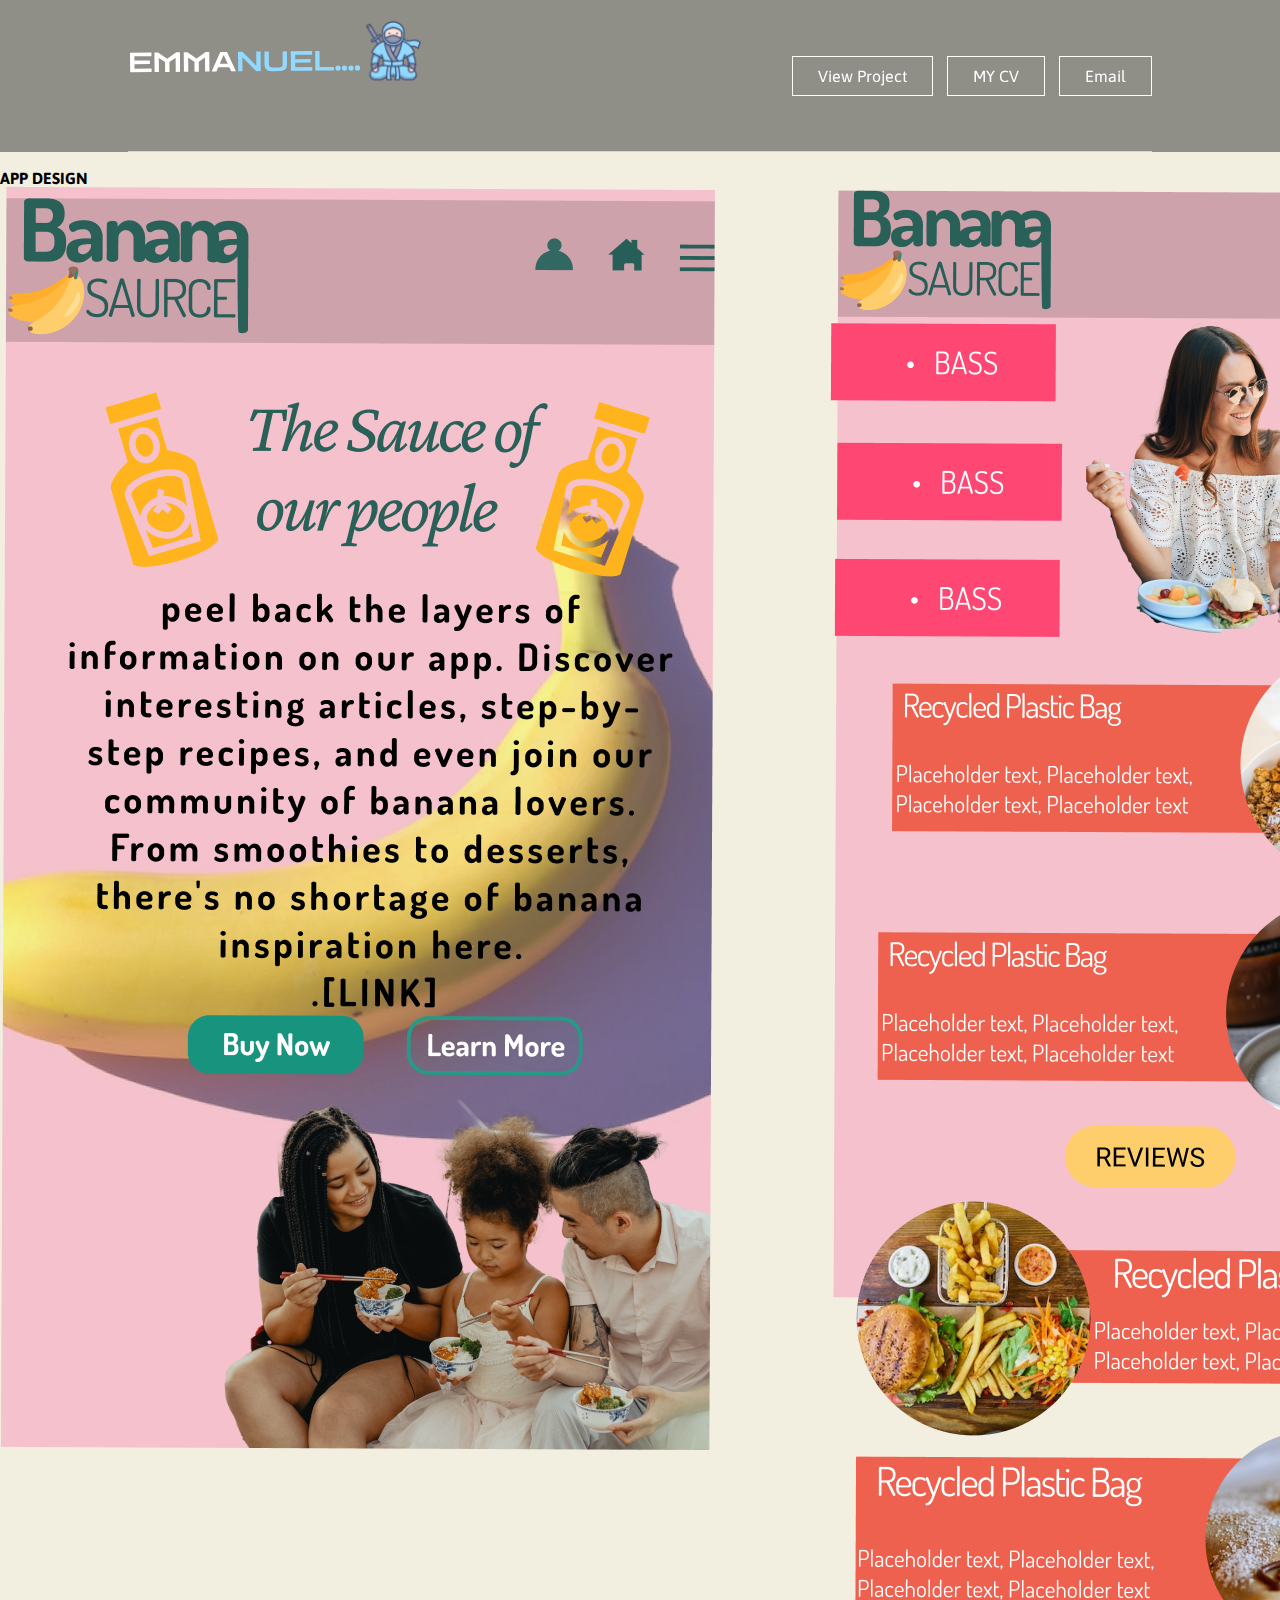
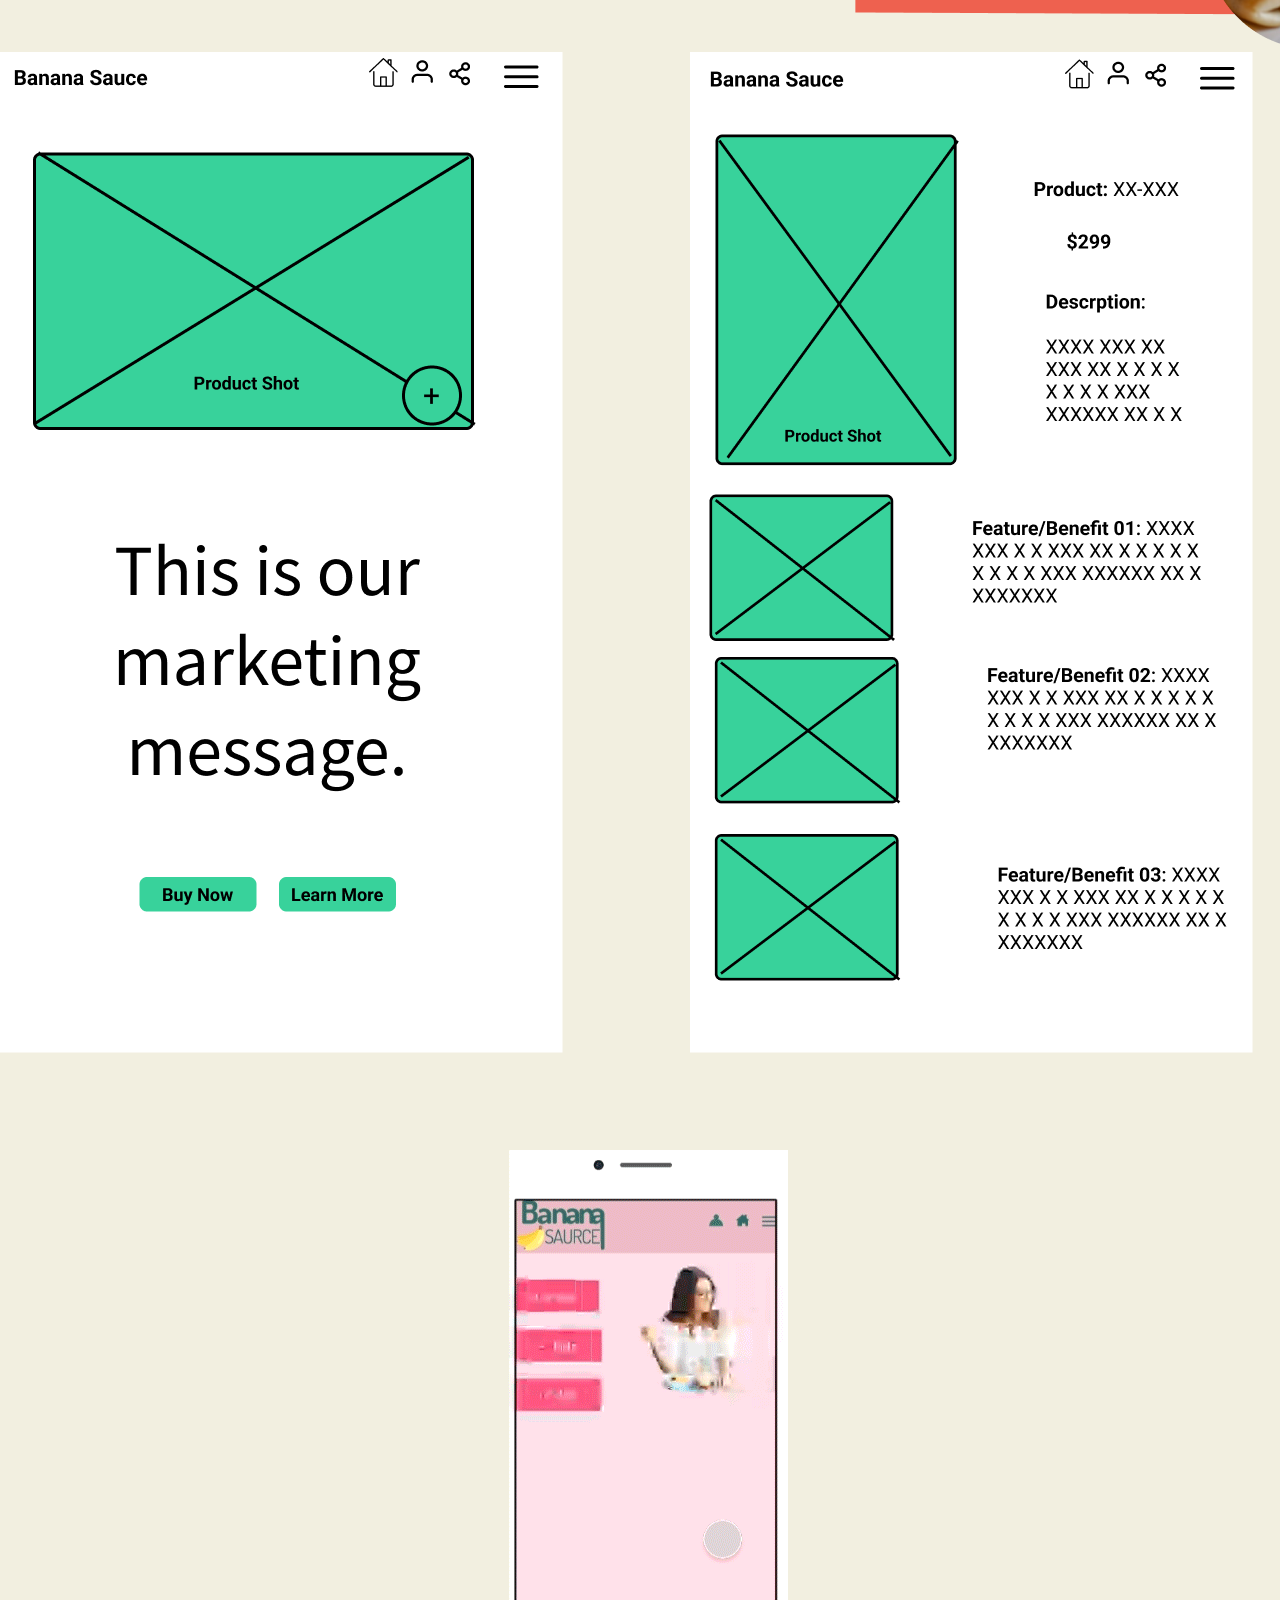
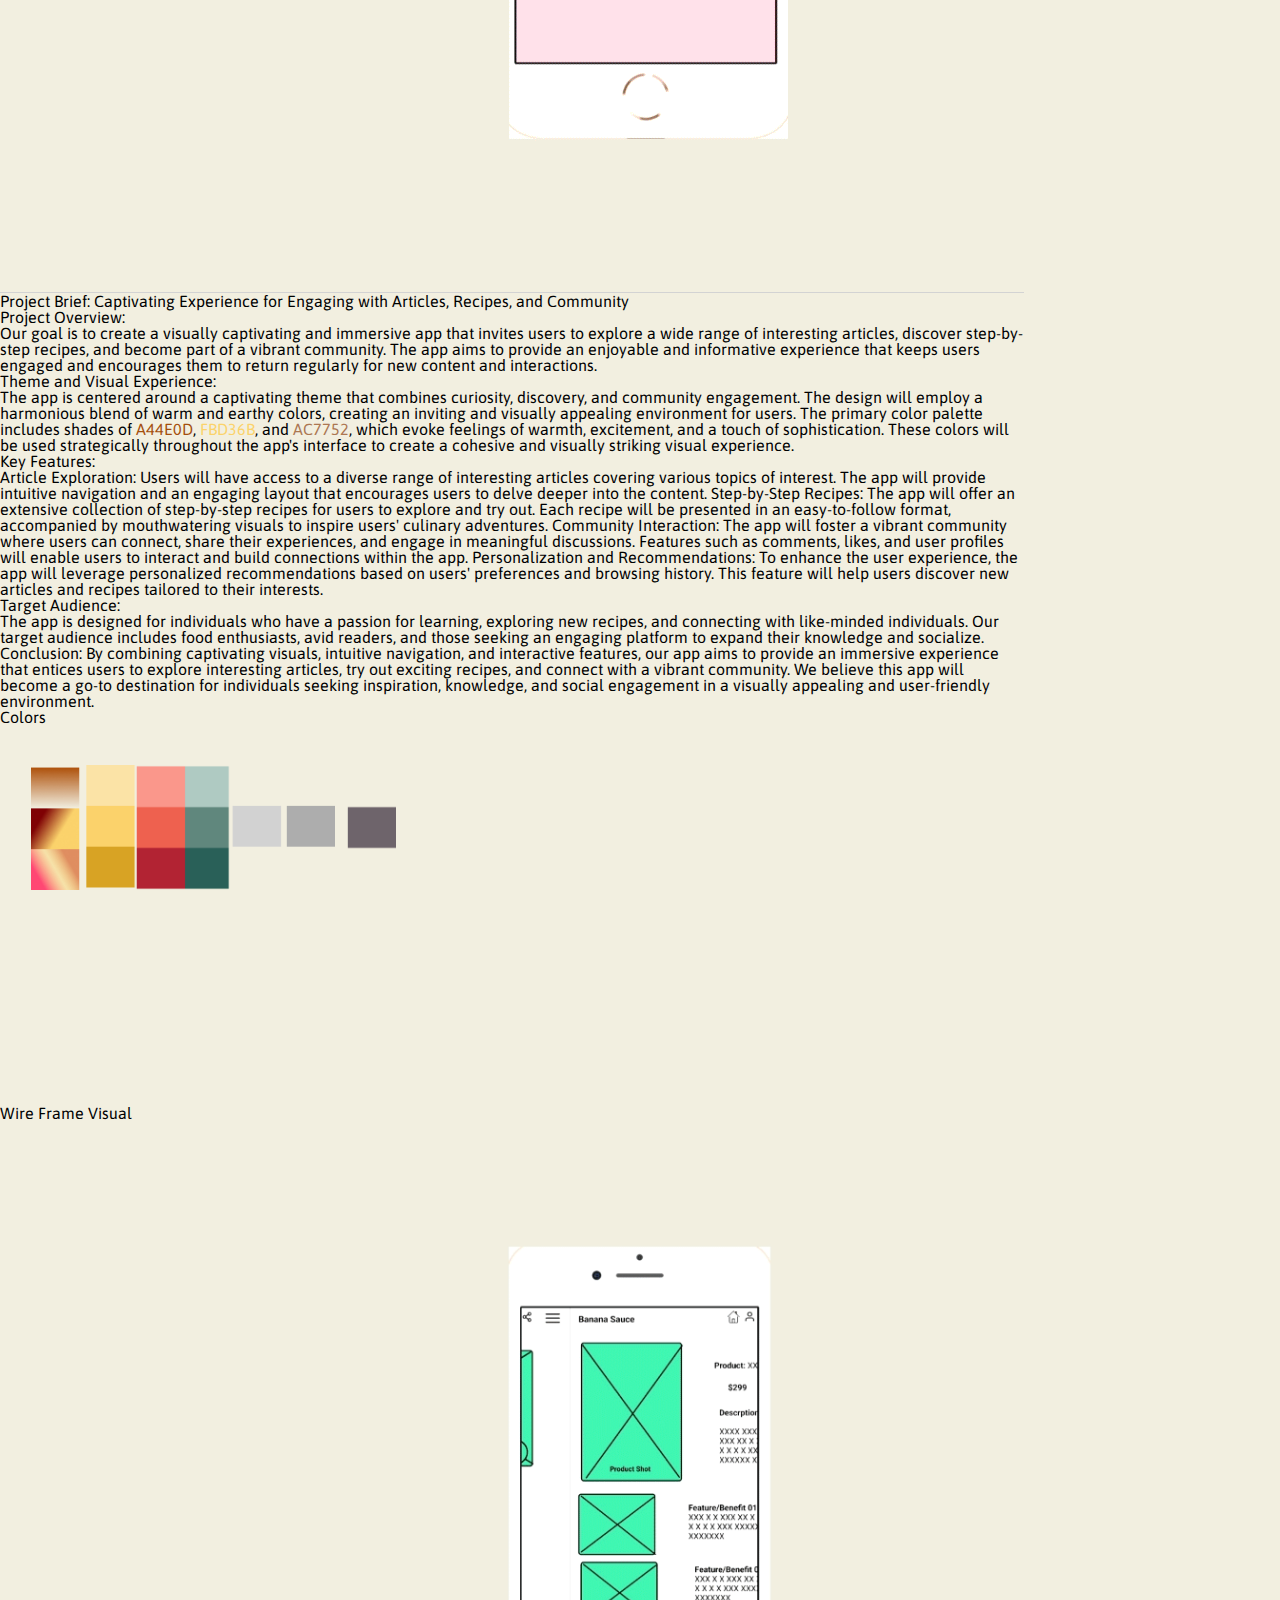
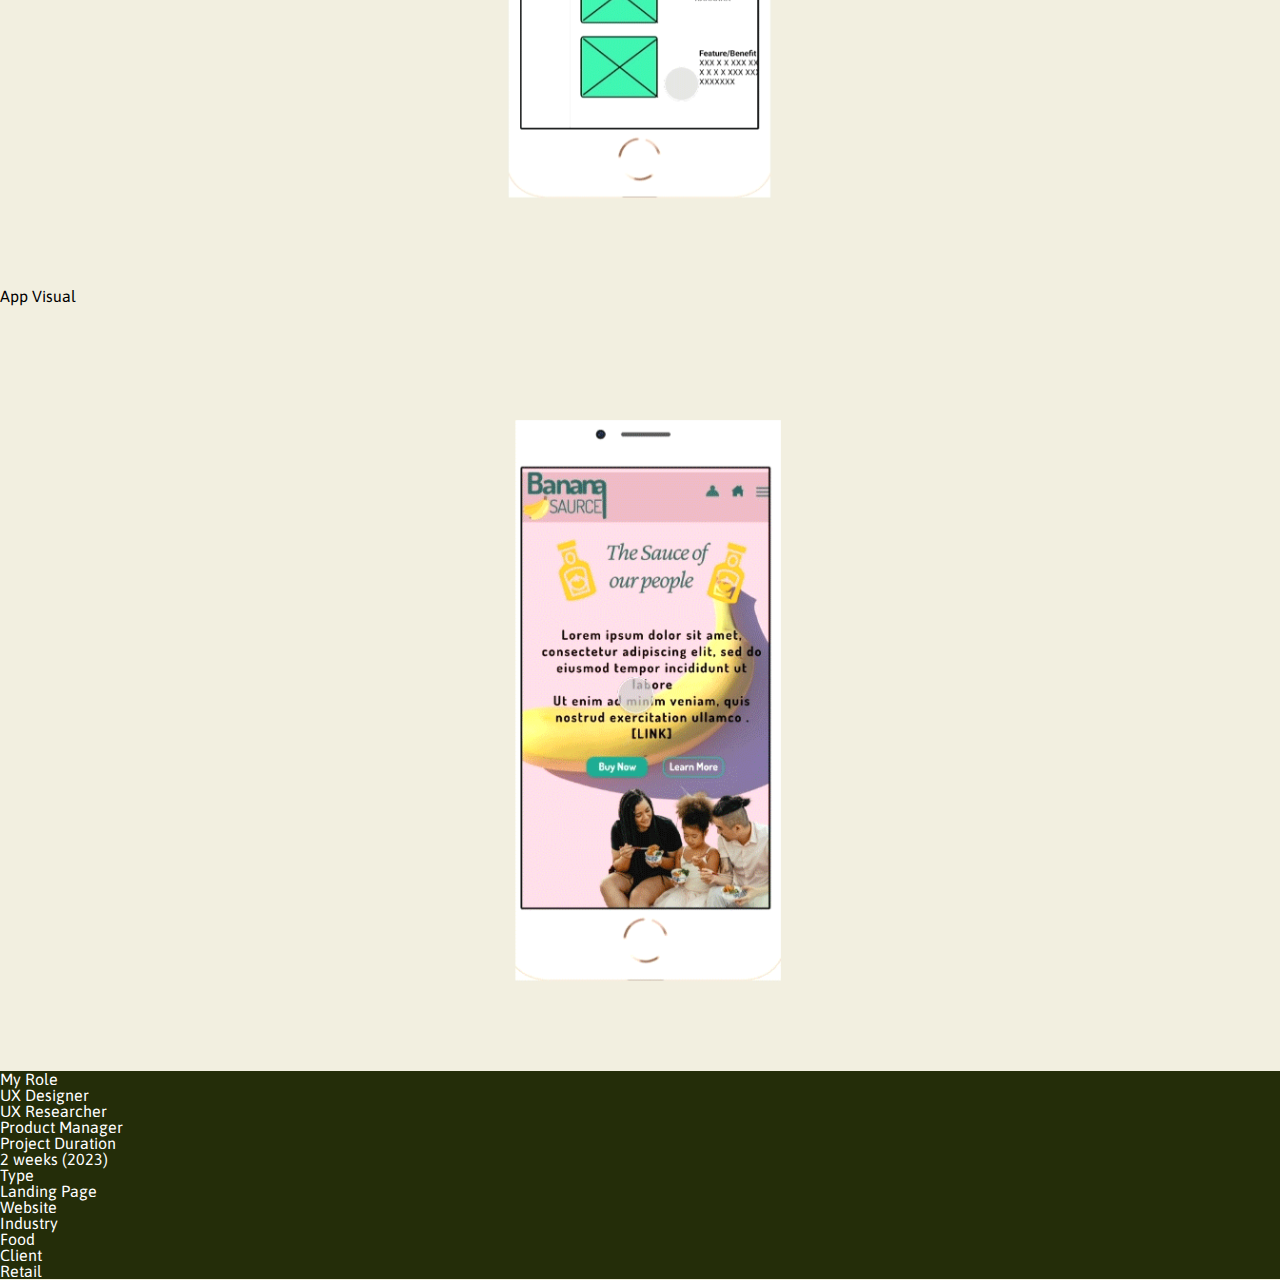
<file: port2.html>
<!doctype html>
<html lang="en">
  <head>
    <meta charset="utf-8">
    <meta name="viewport" content="width=device-width, initial-scale=1">
    <title>Test Bootsrap </title>
   
    <link rel="stylesheet" href="css-reset.css">
    <link href="https://cdn.jsdelivr.net/npm/bootstrap@5.3.0/dist/css/bootstrap.min.css" rel="stylesheet" integrity="sha384-9ndCyUaIbzAi2FUVXJi0CjmCapSmO7SnpJef0486qhLnuZ2cdeRhO02iuK6FUUVM" crossorigin="anonymous">
    <link href="https://fonts.googleapis.com/css?family=Asap:400,700&display=swap" rel="stylesheet">
    

    <style>

body{
        background-color: #f2efe0;
        font-family: 'Asap', sans-serif
        
      }
      



.pointer:hover {
  transform: translateX(10px);
}

.container {
  /* max-width: 1024px;
  min-height: 300px; */
  /* margin-left: auto;
  margin-right: auto; */
  padding-top: 170px;
  max-width: 1024px;
}

.con-head{
  font-weight: bold;


}

.scroll {
      background-color: rgba(60, 60, 60, 0.8) !important;
      transition: background-color 0.3s ease;
    }

.logo  {
      transition: transform 0.3s ease;
    }
  .logo:hover {
      transform: translate(5px, 5px);
    }

      .logo{
 margin-top: 20px;
}

.logo img {
      max-width: 100%;
      transition: max-width 0.3s ease;
    }


      .header-container {
  background-color: rgba(60, 60, 60, 0.544);
  min-height: 100px;
  position: fixed;
  width: 100%;

  /* margin: 0 auto; */
}

.group{
background-color: #0000004a;

/* border: #242d09 1px outset; */

border-radius: 100px;
max-width:  100%;
margin : 0 auto

}



header {
  max-width: 1024px;
  /* background-color: blueviolet; */
  min-height: 100px;
  margin: 0 auto;
  display: flex;
  justify-content: space-between;
  align-items: center;
  border-bottom: 1px lightgray solid;
}
      

a {
  color: white;
  text-decoration: none;
}
      .card{
        background-color: #242d09;
        border: none;
        color: #fff;
        position: fixed-bottom;
      }
    
    .mybox{
  /* background-color: rgb(219, 239, 32); */
  min-height: 300px;
  margin: 20px 11px;
  padding: 20px;


}
 .navbutton {
  margin-left: 10px
}

.navbutton:hover {
  background-color: rgba(0, 0, 0, 0.632);
  color:bisque;
  transition: 1s;
}


.navbutton {
  border: 1px rgb(255, 255, 255) solid;
  background-color: rgba(255, 255, 255, 0);
  color: white;
  padding: 11px 25px;

  display: inline-block;
  position: relative;
}


.mob-wrapper {
  display: none;
}




/* // `sm` applies to x-small devices (portrait phones, less than 576px) */
@media (max-width: 575.98px) { 
.text-container{
  width: 100%;
  margin-left: 2px;
}


img{
  min-width: 100%;
}

header{
  min-height: 10px;
}

.logo-head{
  width:60%;
}

.mybox{
  margin: 10px 5px;
  padding: 0;
}

/* .group{

 
  border: none;
  border-radius: 0%;
  background-color: #242d0900 ;




} */


 }

/* // `md` applies to small devices (landscape phones, less than 768px) */
@media (max-width: 767.98px) { 


  .card h2  {

    display: inline-block;
    font-size: 20px;
    font-weight: 700;


}

.card-group{

  display: block;
  margin-bottom: 10px;
}
.card-group .card{

  
  margin-bottom: 20px;
}

.header-container{
   
   /* width: 100%; */
       box-sizing: content-box;
       position: relative;
    
       /* padding: 0;
       margin: 0; */
       position: fixed;
   
       
     }


nav {
  display: none;
}


.mob-wrapper {
  display: block;
  padding-right: 30px;
}

.mob-nav {
  display: none;
  position: absolute;
  padding-top: 10px;
}
.navham {
  display: block;
  background-color: coral;
  padding: 9px 30px;
  margin-left: -70px;
  text-align: center;
  z-index: 1 ;
}

.mob-nav .navham:hover{
  background-color: rgba(255, 127, 80, 0.779);
  color: #242d09;
  font-weight: bold;
}
.show{
  display: block;
}

 }

/* // `lg` applies to medium devices (tablets, less than 992px) */
@media (max-width: 991.98px) { 
  .card-body {
 font-size: px;
 text-align: center;
}

 }

/* // `xl` applies to large devices (desktops, less than 1200px) */
@media (max-width: 1199.98px) { 


 }

/* // `xxl` applies to x-large devices (large desktops, less than 1400px) */
@media (max-width: 1399.98px) { 


 }
    </style>

  </head>

  <body>

    <div class="header-container">
      <header>
          <a class="logo-head" href="/emma-pages">
            <div class="logo">
                <img src="Group 2.svg" alt="portfolio Logo">
            </div>
          </a>

          <nav>
                      

              <div class="navbutton  "><a href="/project.html"> View Project </a>
              
              </div>
              <div class="navbutton"><a href="Class Projects - Figma Essentials.pdf" target="_blank">MY CV</a></div>
              <div class="navbutton"><a href="mailto:daniel@mywebsite.com?Subject=Reservation">Email</a></div>
          </nav>


          <div class="mob-wrapper">

              <img src="project-img/icon-burger-menu.svg " alt="Mobile Menu Icon" style="width: 40px;" class="burgermenu">

              <div class="mob-nav show">
                  <a href="project.html" class="navham">View Project</a>
                  <a href="#" class="navham">MY CV</a>
                  <a href="mailto:daniel@mywebsite.com?Subject=Reservation" class="navham">Email</a>
              </div>
           </div>
           
      </header>
  </div>


<div class="container">

  <h1 class="text-body-black text-center mt-5 display-3 con-head">APP DESIGN</h1>




  <div id="carouselExampleSlidesOnly" class="carousel slide" data-bs-ride="carousel">
    <div class="carousel-inner">
      <div class="carousel-item active">
        <img src="img-port/Group 138601.png" class="d-block w-100" alt="mobile-view">
      </div>
      <div class="carousel-item">
        <img src="img-port/Group-wire.png" class="d-block w-100" alt="wireframe">
      </div>
      <div class="carousel-item">
        <img src="img-port/phone-1.gif" class="d-block w-100" alt="app display">
      </div>
    </div>
  </div>
  <header class="row">

  </header>

 

  <div class="col-12 col-md-12">
<h2>Project Brief: Captivating Experience for Engaging with Articles, Recipes, and Community</h2>

<h3>Project Overview:</h3>

<p>
  Our goal is to create a visually captivating and immersive app that invites users to explore a wide range of interesting articles, discover step-by-step recipes, and become part of a vibrant community. The app aims to provide an enjoyable and informative experience that keeps users engaged and encourages them to return regularly for new content and interactions.</p>

  <h3>Theme and Visual Experience:</h3>
  <p>The app is centered around a captivating theme that combines curiosity, discovery, and community engagement. The design will employ a harmonious blend of warm and earthy colors, creating an inviting and visually appealing environment for users. The primary color palette includes shades of  <span style="color: #A44E0D; ">A44E0D</span>, <span style="color: #FBD36B;">FBD36B</span>, and <span style="color: #AC7752;">AC7752</span>, which evoke feelings of warmth, excitement, and a touch of sophistication. These colors will be used strategically throughout the app's interface to create a cohesive and visually striking visual experience.</p>

  <!-- <span style="background-color: #A44E0D; display: inline-block; width: 30px; height: 20px;"></span>
  <span style="background-color: #A44E0D; display: inline-block; width: 30px; height: 20px;"></span>
  <span style="background-color: #A44E0D; display: inline-block; width: 30px; height: 20px;"></span> -->
  
<h3>Key Features:</h3>
    <p>
  

    Article Exploration: Users will have access to a diverse range of interesting articles covering various topics of interest. The app will provide intuitive navigation and an engaging layout that encourages users to delve deeper into the content.

    Step-by-Step Recipes: The app will offer an extensive collection of step-by-step recipes for users to explore and try out. Each recipe will be presented in an easy-to-follow format, accompanied by mouthwatering visuals to inspire users' culinary adventures.

    Community Interaction: The app will foster a vibrant community where users can connect, share their experiences, and engage in meaningful discussions. Features such as comments, likes, and user profiles will enable users to interact and build connections within the app.

    Personalization and Recommendations: To enhance the user experience, the app will leverage personalized recommendations based on users' preferences and browsing history. This feature will help users discover new articles and recipes tailored to their interests.
    </p>

    <h3>Target Audience:</h3>
    <p>
      The app is designed for individuals who have a passion for learning, exploring new recipes, and connecting with like-minded individuals. Our target audience includes food enthusiasts, avid readers, and those seeking an engaging platform to expand their knowledge and socialize.
      
      Conclusion:
      By combining captivating visuals, intuitive navigation, and interactive features, our app aims to provide an immersive experience that entices users to explore interesting articles, try out exciting recipes, and connect with a vibrant community. We believe this app will become a go-to destination for individuals seeking inspiration, knowledge, and social engagement in a visually appealing and user-friendly environment.
      </p>
    </div>
  </div>
   <main class=" row justify-content-center align-items-center">
  <div class="row">
    <div class="col text-center">
      <h2>Colors</h2>
      <div class="mybox wid col-12 col-md-12 offset-md-5">
        <img src="img-port/Group 1.png" alt="" width="30%">
      </div>
  </div>
  </div>
<div class="row">
  <div class="col text-center">
    <h2>Wire Frame Visual</h2>
    <div class="mybox wid col-12 col-md-12 offset-md-5">
      <img src="img-port/wireframe-mobile.gif" alt="" width="100%">
    </div>
  </div>
</div>
<div class="row">
  <div class="col text-center">
    <h2 class=>App Visual</h2>
    <div class="mybox wid col-12 col-md-12 offset-md-5">
      <img src="img-port/mobile-design.gif" alt="" width="100%">
    </div>
  </div>
   </div>
</main>


    <div class=" all card-group row">
      <div class="card">
        <!-- <img src="..." class="card-img-top" alt="..."> -->
        <div class="card-body">
          <h2>My Role</h2>
         

            <p>UX Designer</p>
            <p>UX Researcher</p>
            <p>Product Manager</p>
         
          </ul>
        </div>
      
      </div>
      <div class="card">
        <!-- <img src="..." class="card-img-top" alt="..."> -->
        <div class="card-body">
          <h2>Project Duration</h2>
          <p> 2 weeks (2023)</p>
        </div>
      
      </div>
      <div class="card">
        <!-- <img src="..." class="card-img-top" alt="..."> -->
        <div class="card-body">
          <h2 class="card-title">Type</h2>
      <p>Landing Page</p>
      <p>Website</p>
        </div>
       
      </div>
      <div class="card">
        <!-- <img src="..." class="card-img-top" alt="..."> -->
        <div class="card-body">
          
          <h2 class="card-title">Industry</h2>
          <p>Food</p>
        </div>
       
      </div>
      <div class="card">
        <!-- <img src="..." class="card-img-top" alt="..."> -->
        <div class="card-body">
          <h2 class="card-title">Client</h2>
          <p>Retail</p>
        </div>
       
      </div>
    </div>



  </div>
   






    
   
  
    </div> 
    







    <script src="https://cdn.jsdelivr.net/npm/bootstrap@5.3.0/dist/js/bootstrap.bundle.min.js" integrity="sha384-geWF76RCwLtnZ8qwWowPQNguL3RmwHVBC9FhGdlKrxdiJJigb/j/68SIy3Te4Bkz" crossorigin="anonymous"></script>

    <script src="script.js"></script>
  </body>
</html>
</file>
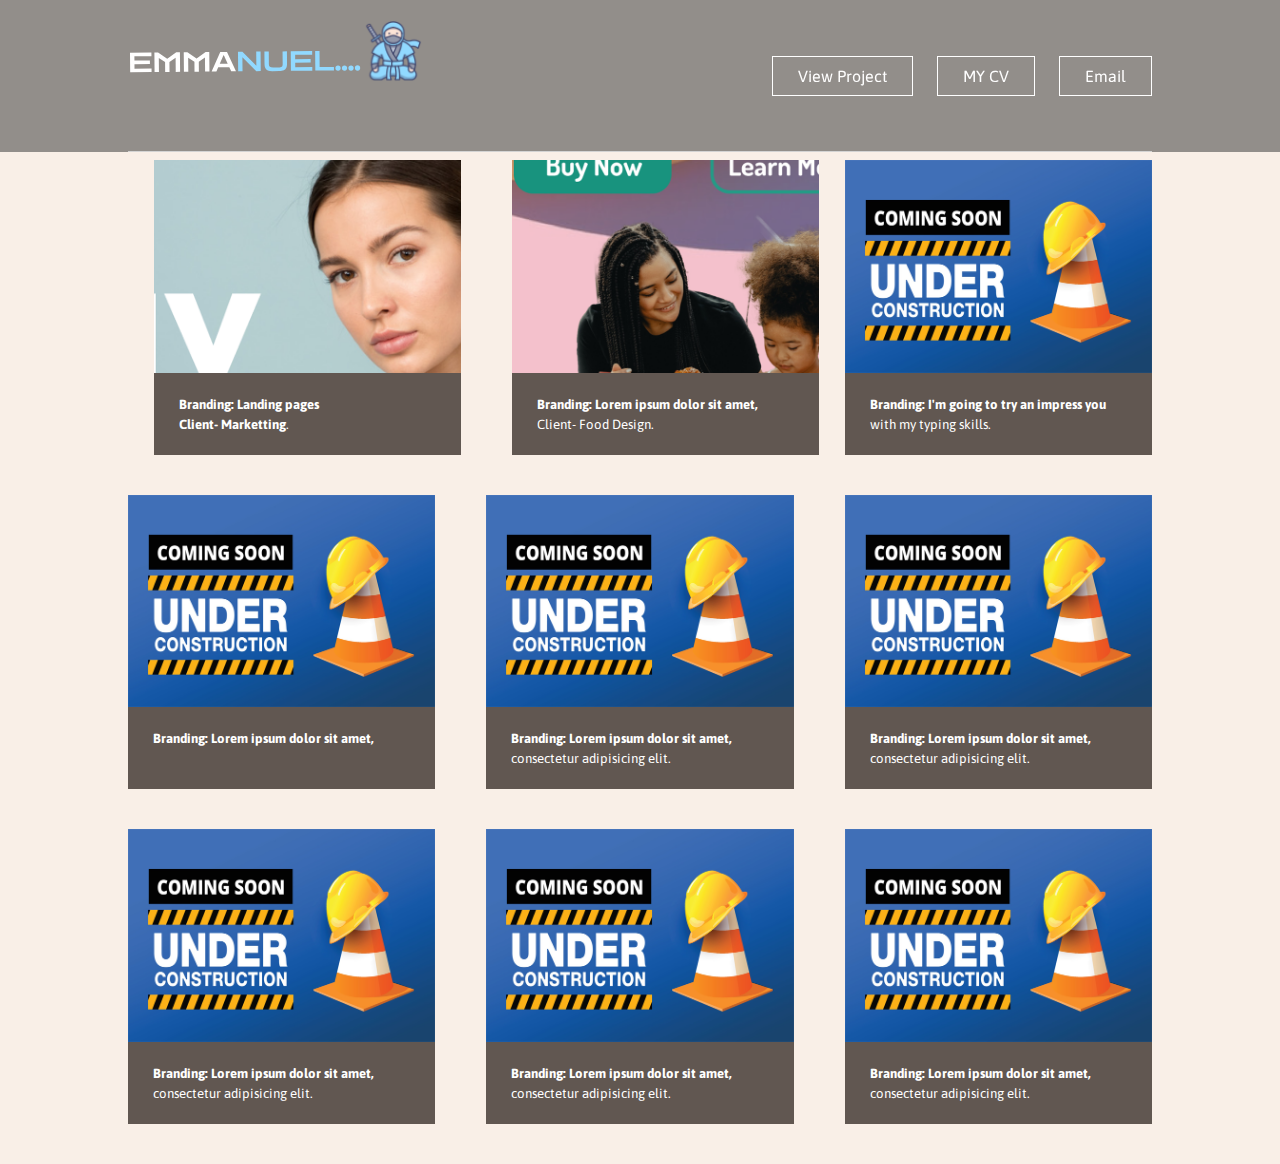
<file: project.html>
<!DOCTYPE html>
<html lang="en">
    <head>
        <meta charset="UTF-8">
        <meta name="viewport" content="width=device-width, initial-scale=1.0">
        <meta http-equiv="X-UA-Compatible" content="ie=edge">
        <title>Project Page</title>
        <link href="https://fonts.googleapis.com/css?family=Asap:400,700&display=swap" rel="stylesheet">
        <link rel="stylesheet" href="css-reset.css">
        <link rel="stylesheet" href="project.css">

    </head>
    <body>

        <div class="header-container">
            <header>
                <div class="logo">
                    <a href="index.html">
                    <img src="Group 2.svg" alt="Logo for Bike Repair shop Roar Bikes">
                </a>
                </div>
                <!-- <div class="logo"><span class="highlight">DANIEL WALTER SCOTT</span> - LOGO DESIGN</div> -->
                <nav>
                    <a href="project.html" class="mybutton">View Project</a>
                    <a href="#" class="mybutton">MY CV</a>
                    <a href="#" class="mybutton">Email</a>
                </nav>
               
                <div class="mob-wrapper">

                    <img src="project-img/icon-burger-menu.svg" alt="Mobile Menu Icon" style="width: 40px;" class="burgermenu">

                    <div class="mob-nav show">
                        <a href="project.html" class="navbutton">View Project</a>
                        <a href="#" class="navbutton">MY CV</a>
                        <a href="#" class="navbutton">Email</a>
                    </div>
                 

                </div>
               
            </header>
          
        </div>




        <div class="container">
        
            <a href="/port1.html" target="_blank">
                <div class="col"><img src="test-img/Untitled-1.png" alt="">
                    <p>Branding: Landing pages <br> <span class="highlight">Client- Marketting</span>.</p>
                </a>
           
            </div>
       
            <a href="port2.html">
                <div class="col"><img src="img-port/port-2.png" alt="">
                    <p>Branding: Lorem ipsum dolor sit amet,  Client- Food Design.</p>
                </a>
                </div>
            
            <div class="col"><img src="img-port/under-construction.png" alt="">
                <p>Branding: I'm going to try an impress you with my typing skills.</p>
            </div>
            <div class="col"><img src="img-port/under-construction.png" alt="">
                <p>Branding: Lorem ipsum dolor sit amet,
                   </p>
            </div>
            <div class="col hide-mobile"><img src="img-port/under-construction.png" alt="">
                <p>Branding: Lorem ipsum dolor sit amet, consectetur adipisicing elit.</p>
            </div>
            <div class="col hide-mobile"><img src="img-port/under-construction.png" alt="">
                <p>Branding: Lorem ipsum dolor sit amet, consectetur adipisicing elit.</p>
            </div>
            <div class="col hide-mobile"><img src="img-port/under-construction.png" alt="">
                <p>Branding: Lorem ipsum dolor sit amet, consectetur adipisicing elit.</p>
            </div>
            <div class="col hide-mobile"><img src="img-port/under-construction.png" alt="">
                <p>Branding: Lorem ipsum dolor sit amet, consectetur adipisicing elit.</p>
            </div>
            <div class="col hide-mobile"><img src="img-port/under-construction.png" alt="">
                <p>Branding: Lorem ipsum dolor sit amet, consectetur adipisicing elit.</p>
            </div>
            <div class="col hide-desktop-only"><img src="img-port/under-construction.png" alt="">
                <p>Branding: Lorem ipsum dolor sit amet, consectetur adipisicing elit.</p>
            </div>
        
        </div>

        <script src="https://code.jquery.com/jquery-3.4.1.js" integrity="sha256-WpOohJOqMqqyKL9FccASB9O0KwACQJpFTUBLTYOVvVU="crossorigin="anonymous"></script>
        <script src="script.js"></script>


</body>
</html>
</file>
<file: project.css>
/* Global View aka Desktop View */

body {
  font-family: 'Asap', sans-serif;
  color: white;
  background-image: linear-gradient(#f9efe7, #f9efe7);
}

.scroll {
  background-color: rgba(60, 60, 60, 0.8) !important;
  transition: background-color 0.3s ease;
}
a {
  color: white;
  text-decoration: none;
}

.container {
  min-height: 500px;
  max-width: 1024px;
  margin: 0 auto;
  display: flex;
  flex-wrap: wrap;
  justify-content: space-between;
  padding-top: 160px;
}
.logo  {
  transition: transform 0.3s ease;
}
.logo:hover {
  transform: translate(5px, 5px);
}

.logo{
 margin-top: 20px;
}

.header-container {
  background-color: rgba(60, 60, 60, 0.544);
  min-height: 100px;
  position: fixed;
  width: 100%;

  /* margin: 0 auto; */
  z-index: 1;
}

header {
  max-width: 1024px;
  /* background-color: blueviolet; */
  min-height: 100px;
  margin: 0 auto;
  display: flex;
  justify-content: space-between;
  align-items: center;
  border-bottom: 1px lightgray solid;
}
.mybutton:hover{
  
    background-color: rgba(0, 0, 0, 0.632);
    color:bisque;
    transition: 1s;
  
}

.col {
  width: 30%;
  margin-bottom: 40px;
  /* background-color: rgb(43, 226, 147); */
  background-color: #615751;
}

.col p {
  font-size: 0.825rem;
  padding: 20px 25px;
  line-height: 1.25rem;
}  

.hide-desktop-only {
  display: none;
}

.col img {
  width: 100%;
  height: auto;
} 

.col p::first-line {
  font-weight: 700;
}


 .col  {
      transition: transform 0.3s ease;
    }
  .col:hover {
      transform: translate(5px, 5px);
    }
/* :hover{
shape-image-threshold: initial;
} */

.mybutton {
  padding: 10px 25px;
  border-style: solid;
  border-width: 1px;
  margin-left: 20px;
}


.highlight {
  font-weight: 700;
}

.mob-wrapper {
  display: none;
}



/* Tablet View */
@media (max-width: 768px){
  
.col {
  width: 45%;
}

.hide-desktop-only {
  display: block;
}


.header-container {
  position: relative;
}
.mybutton {
  /* position: relative; */
}

.container {
  padding-top: 40px;
}

nav {
  display: none;
}

nav a {
  display: block;
 }

.logo {
  padding: 40px 0; 
}

.mybutton {
  margin-left: 0;
}

.mob-wrapper {
  display: block;
  padding-right: 30px;
}

.mob-nav {
  display: none;
  position: absolute;
  padding-top: 10px;
}

.navbutton {
  display: block;
  background-color: coral;
  padding: 15px 30px;
  margin-left: -70px;
  text-align: center;
}
.show{
  display: block;
}
}



/* Mobile View */
@media (max-width: 400px){
  
  .col {
      width: 100%;
      box-sizing: content-box;
  }
  

  .hide-mobile {
      display: none;
  }

  header{
    border: none;
  }
.header-container {
  background-color: rgba(60, 60, 60, 0.544);
  max-height: 800px;
  position: fixed;
  width: 100%;

  /* margin: 0 auto; */
  z-index: 1;
}


.container{
  padding-top: 260px;
}
}
</file>
